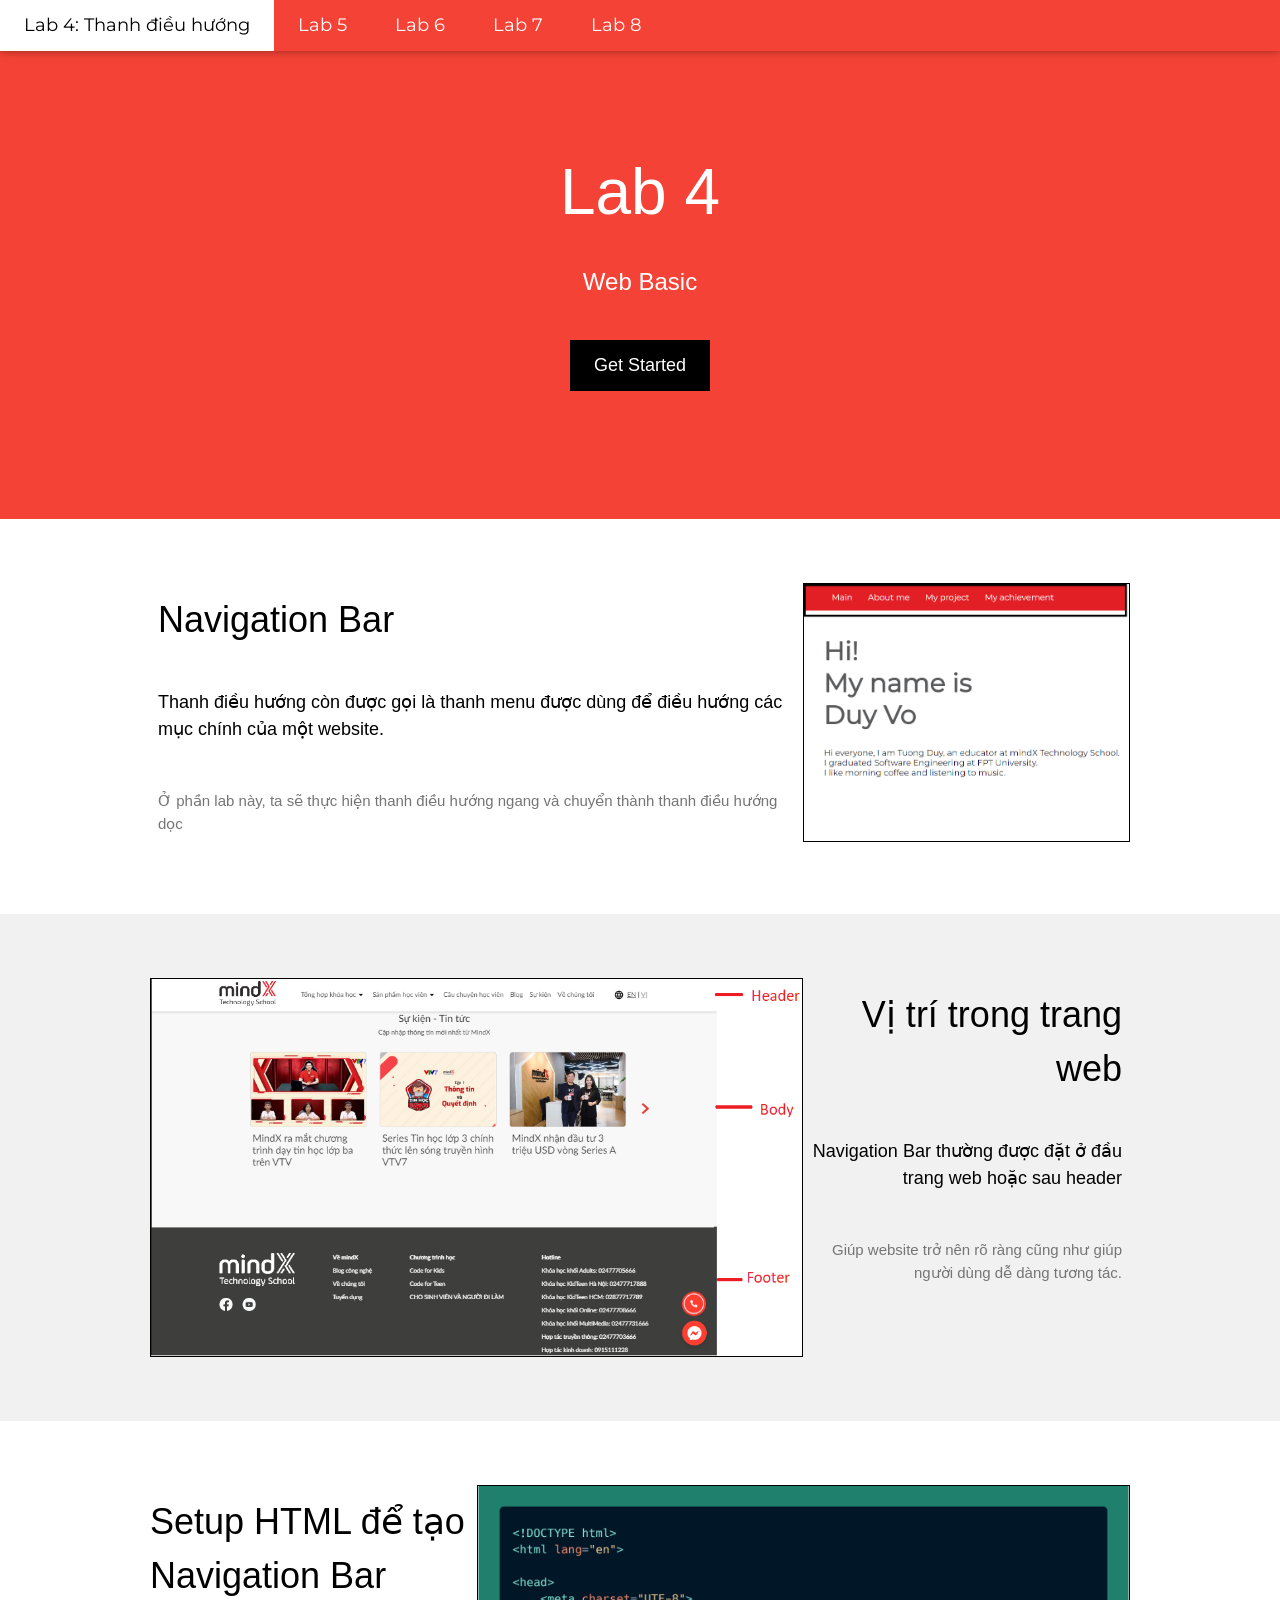
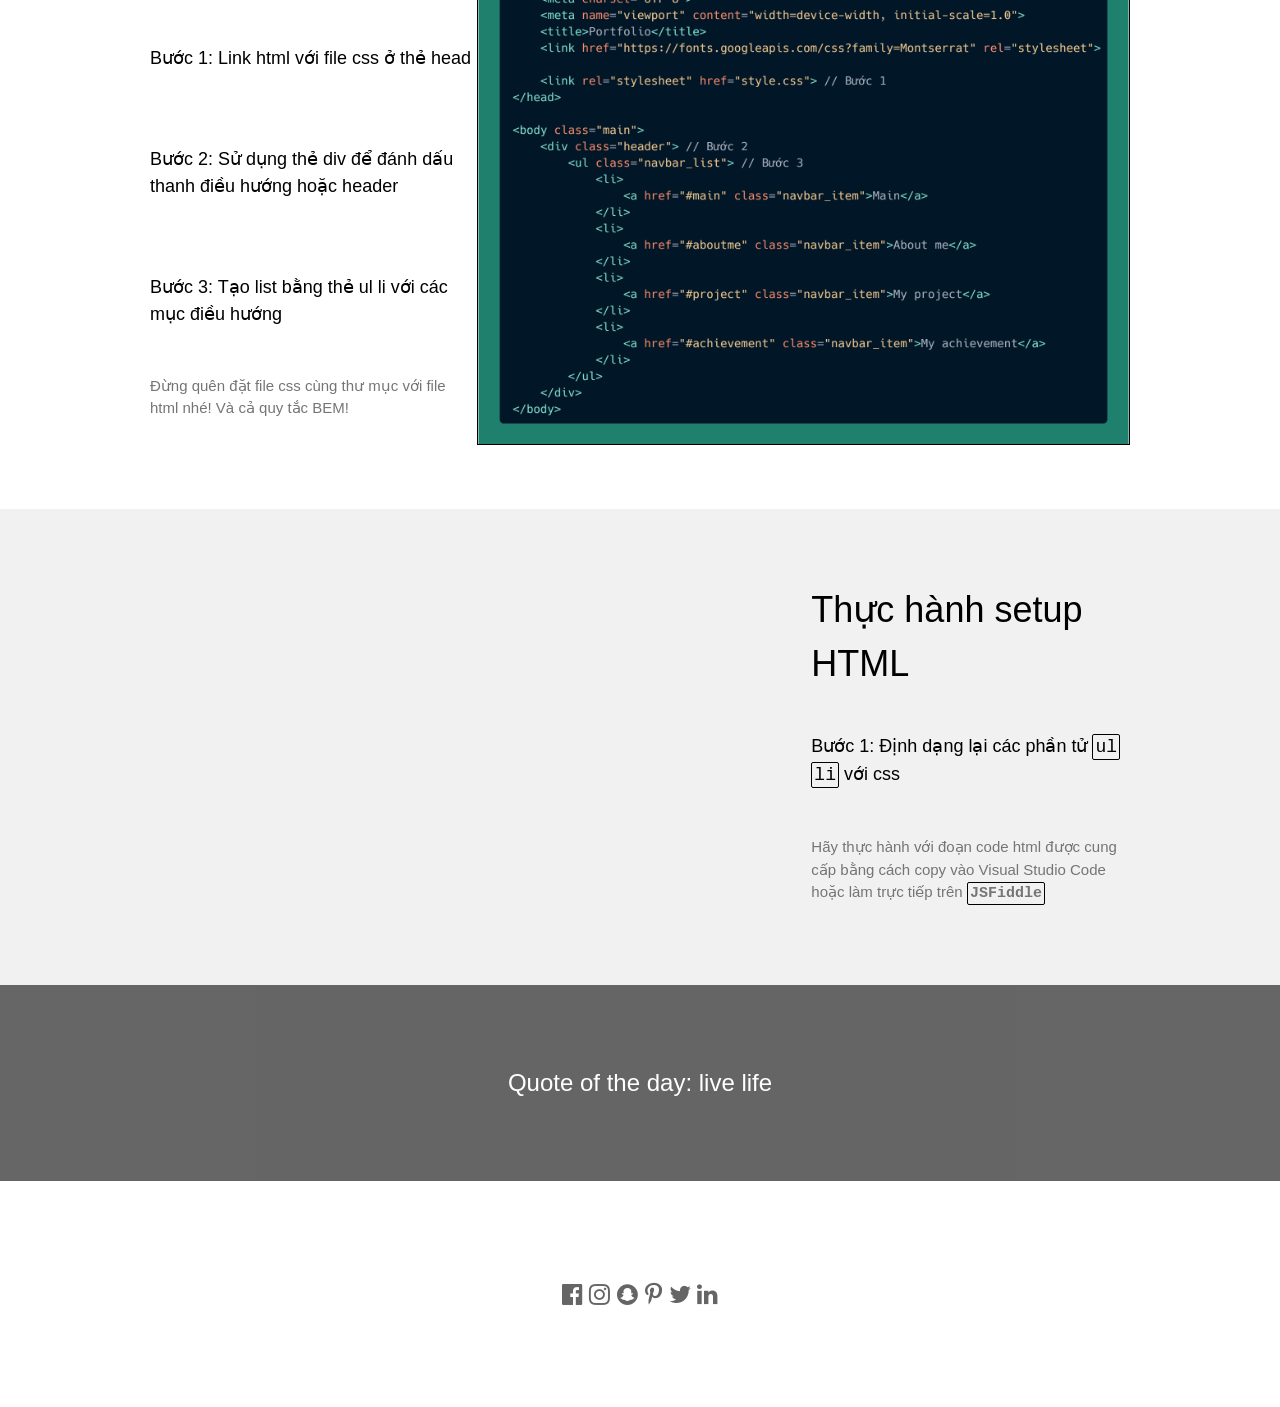
<file: index.html>
<!DOCTYPE html>
<html lang="en">

<head>
  <title>Lab JSB</title>
  <meta charset="UTF-8">
  <meta name="viewport" content="width=device-width, initial-scale=1">
  <link rel="stylesheet" href="style.css">
  <link rel="stylesheet" href="https://fonts.googleapis.com/css?family=Lato">
  <link rel="stylesheet" href="https://fonts.googleapis.com/css?family=Montserrat">
  <link rel="stylesheet" href="https://cdnjs.cloudflare.com/ajax/libs/font-awesome/4.7.0/css/font-awesome.min.css">
</head>

<body>

  <!-- Navbar -->
  <div class="w3-top">
    <div class="w3-bar w3-red w3-card w3-left-align w3-large">
      <a class="w3-bar-item w3-button w3-hide-medium w3-hide-large w3-right w3-padding-large w3-hover-white w3-large w3-red"
        href="javascript:void(0);" onclick="myFunction()" title="Toggle Navigation Menu"><i class="fa fa-bars"></i> </a>
      <a href="#" class="w3-bar-item w3-button w3-padding-large w3-white">Lab 4: Thanh điều hướng</a>
      <a href="#" class="w3-bar-item w3-button w3-hide-small w3-padding-large w3-hover-white">Lab 5</a>
      <a href="#" class="w3-bar-item w3-button w3-hide-small w3-padding-large w3-hover-white">Lab 6</a>
      <a href="#" class="w3-bar-item w3-button w3-hide-small w3-padding-large w3-hover-white">Lab 7</a>
      <a href="#" class="w3-bar-item w3-button w3-hide-small w3-padding-large w3-hover-white">Lab 8</a>
    </div>

    <!-- Navbar on small screens -->
    <div id="navDemo" class="w3-bar-block w3-white w3-hide w3-hide-large w3-hide-medium w3-large">
      <a href="#" class="w3-bar-item w3-button w3-padding-large">Lab 5</a>
      <a href="#" class="w3-bar-item w3-button w3-padding-large">Lab 6</a>
      <a href="#" class="w3-bar-item w3-button w3-padding-large">Lab 7</a>
      <a href="#" class="w3-bar-item w3-button w3-padding-large">Lab 8</a>
    </div>
  </div>

  <!-- Header -->
  <header class="w3-container w3-red w3-center" style="padding:128px 16px">
    <h1 class="w3-margin w3-jumbo">Lab 4</h1>
    <p class="w3-xlarge">Web Basic</p>
    <button class="w3-button w3-black w3-padding-large w3-large w3-margin-top">Get Started</button>
  </header>

  <!-- First Grid -->
  <div class="w3-row-padding w3-padding-64 w3-container">
    <div class="w3-content first">
      <div class="content">
        <h1>Navigation Bar</h1>
        <h5 class="w3-padding-32">Thanh điều hướng còn được gọi là thanh menu được dùng để điều hướng các mục chính của
          một website.</h5>

        <p class="w3-text-grey">Ở phần lab này, ta sẽ thực hiện thanh điều hướng ngang và chuyển thành thanh điều hướng
          dọc</p>
      </div>

      <div class="w3-third w3-center">
        <img class="picture" src="img/nav.png">
      </div>
    </div>
  </div>

  <!-- Second Grid -->
  <div class="w3-row-padding w3-light-grey w3-padding-64 w3-container">
    <div class="w3-content">
      <div class="w3-twothird w3-center">
        <img class="picture" src="img/header footer.png">
      </div>

      <div class="content13 w3-right-align">
        <h1>Vị trí trong trang web</h1>
        <h5 class="w3-padding-32">Navigation Bar thường được đặt ở đầu trang web hoặc sau header
        </h5>
        <p class="w3-text-grey">Giúp website trở nên
          rõ ràng cũng như giúp người dùng dễ dàng tương tác.</p>

      </div>
    </div>
  </div>

  <div class="w3-row-padding w3-padding-64 w3-container">
    <div class="w3-content">
      <div class="w3-third">
        <h1>Setup HTML để tạo Navigation Bar</h1>
        <h5 class="w3-padding-32">Bước 1: Link html với file css ở thẻ head</h5>
        <h5 class="w3-padding-32">Bước 2: Sử dụng thẻ div để đánh dấu thanh điều hướng hoặc header</h5>
        <h5 class="w3-padding-32">Bước 3: Tạo list bằng thẻ ul li với các mục điều hướng</h5>
        <p class="w3-text-grey">Đừng quên đặt file css cùng thư mục với file html nhé! Và cả quy tắc BEM!</p>
      </div>

      <div class="w3-twothird w3-center">
        <img class="picture" src="img/setup3.png">
      </div>
    </div>
  </div>
  <div class="w3-row-padding w3-light-grey w3-padding-64 w3-container">
    <div class="w3-content">
      <div class="w3-twothird w3-center w3-padding-32">
        <script async src="//jsfiddle.net/bo8822/3hqrayvk/28/embed/html,css,result/dark/"></script>
      </div>

      <div class="content13">
        <h1>Thực hành setup HTML</h1>
        <h5 class="w3-padding-32">Bước 1: Định dạng lại các phần tử <a
            href="https://developer.mozilla.org/en-US/docs/Web/HTML/Element/ul"><kbd>ul</kbd></a> <a href ="https://developer.mozilla.org/en-US/docs/Web/HTML/Element/li"><kbd>li</kbd></a> với css</h5>

        <p class="w3-text-grey">Hãy thực hành với đoạn code html được cung cấp bằng cách copy vào Visual Studio Code hoặc làm trực tiếp trên <kbd class ="linkjs"><a href ="http://jsfiddle.net/bo8822/3hqrayvk/28/">JSFiddle</a></kbd></p>
      </div>
    </div>
  </div>

  <div class="w3-container w3-black w3-center w3-opacity w3-padding-64">
    <h1 class="w3-margin w3-xlarge">Quote of the day: live life</h1>
  </div>

  <!-- Footer -->
  <footer class="w3-container w3-padding-64 w3-center w3-opacity">
    <div class="w3-xlarge w3-padding-32">
      <i class="fa fa-facebook-official w3-hover-opacity"></i>
      <i class="fa fa-instagram w3-hover-opacity"></i>
      <i class="fa fa-snapchat w3-hover-opacity"></i>
      <i class="fa fa-pinterest-p w3-hover-opacity"></i>
      <i class="fa fa-twitter w3-hover-opacity"></i>
      <i class="fa fa-linkedin w3-hover-opacity"></i>
    </div>
  </footer>

  <script>
    // Used to toggle the menu on small screens when clicking on the menu button
    function myFunction() {
      var x = document.getElementById("navDemo");
      if (x.className.indexOf("w3-show") == -1) {
        x.className += " w3-show";
      } else {
        x.className = x.className.replace(" w3-show", "");
      }
    }
  </script>

</body>

</html>
</file>
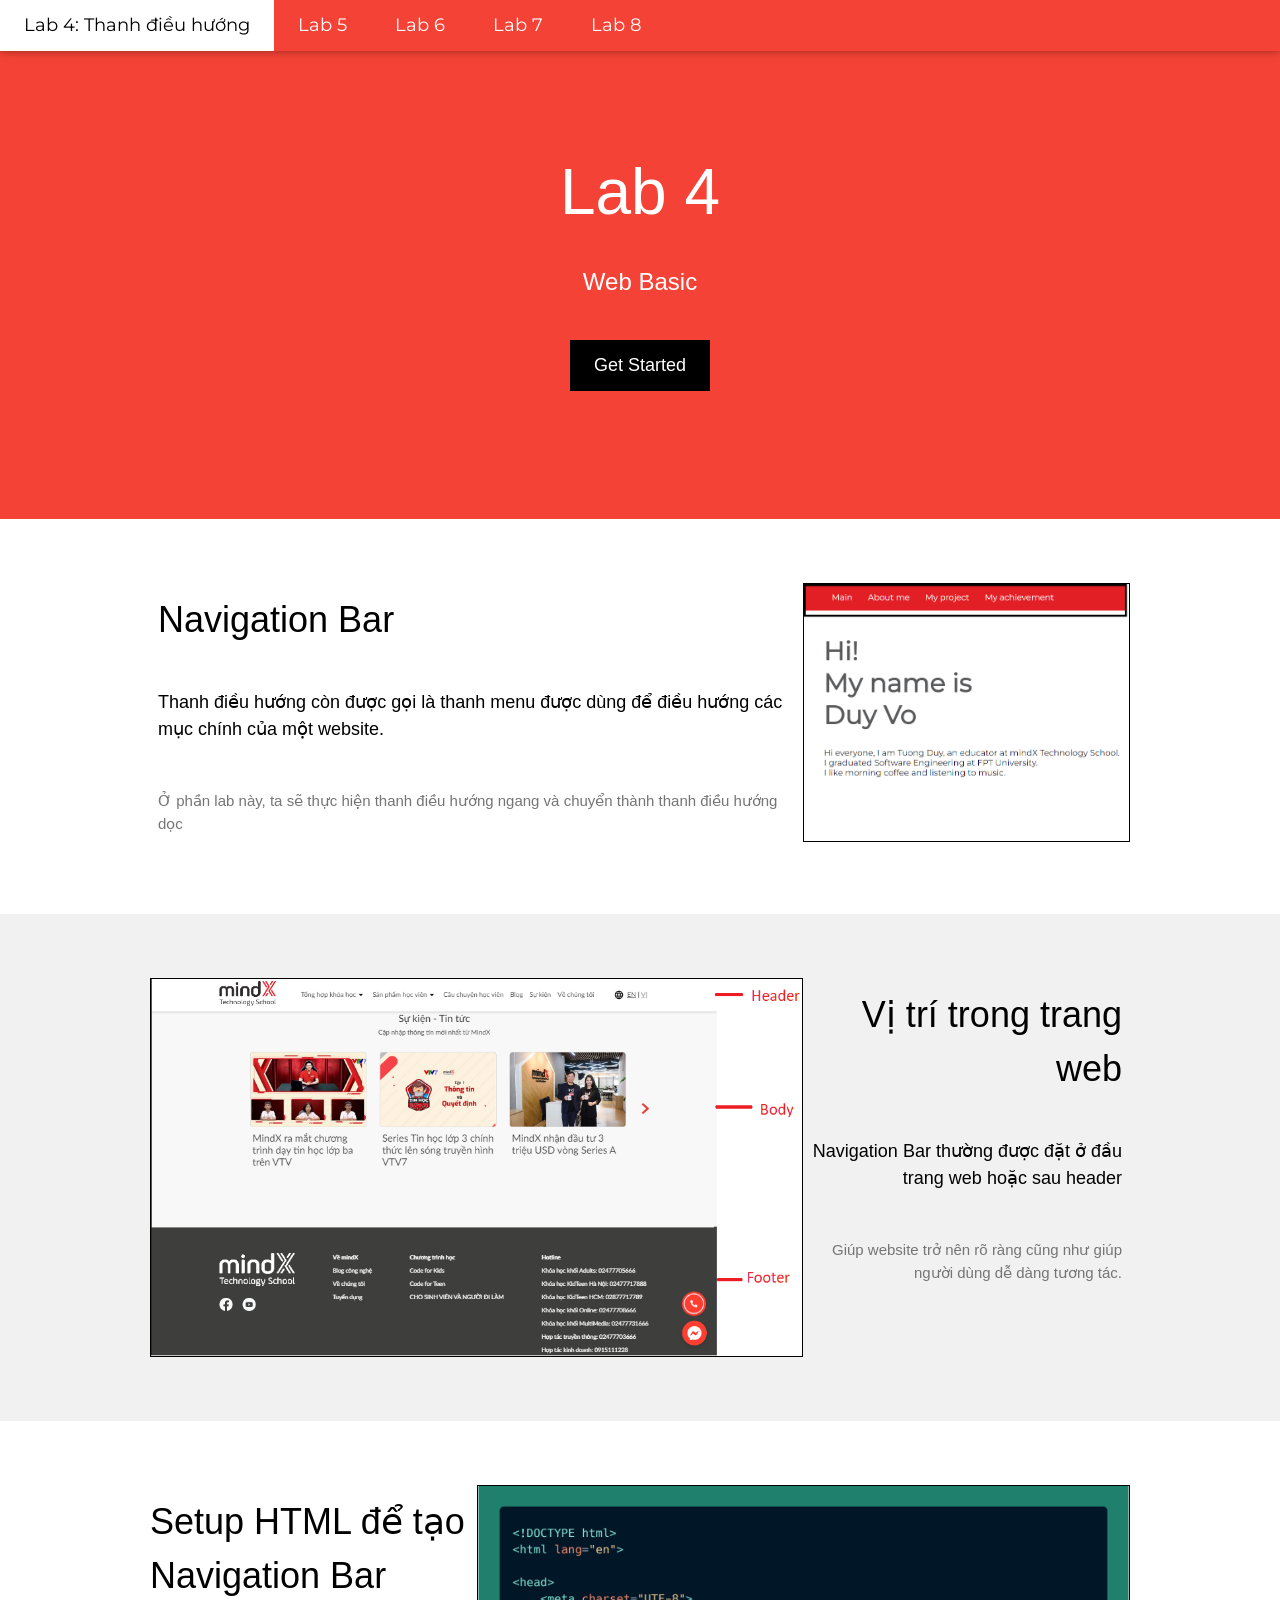
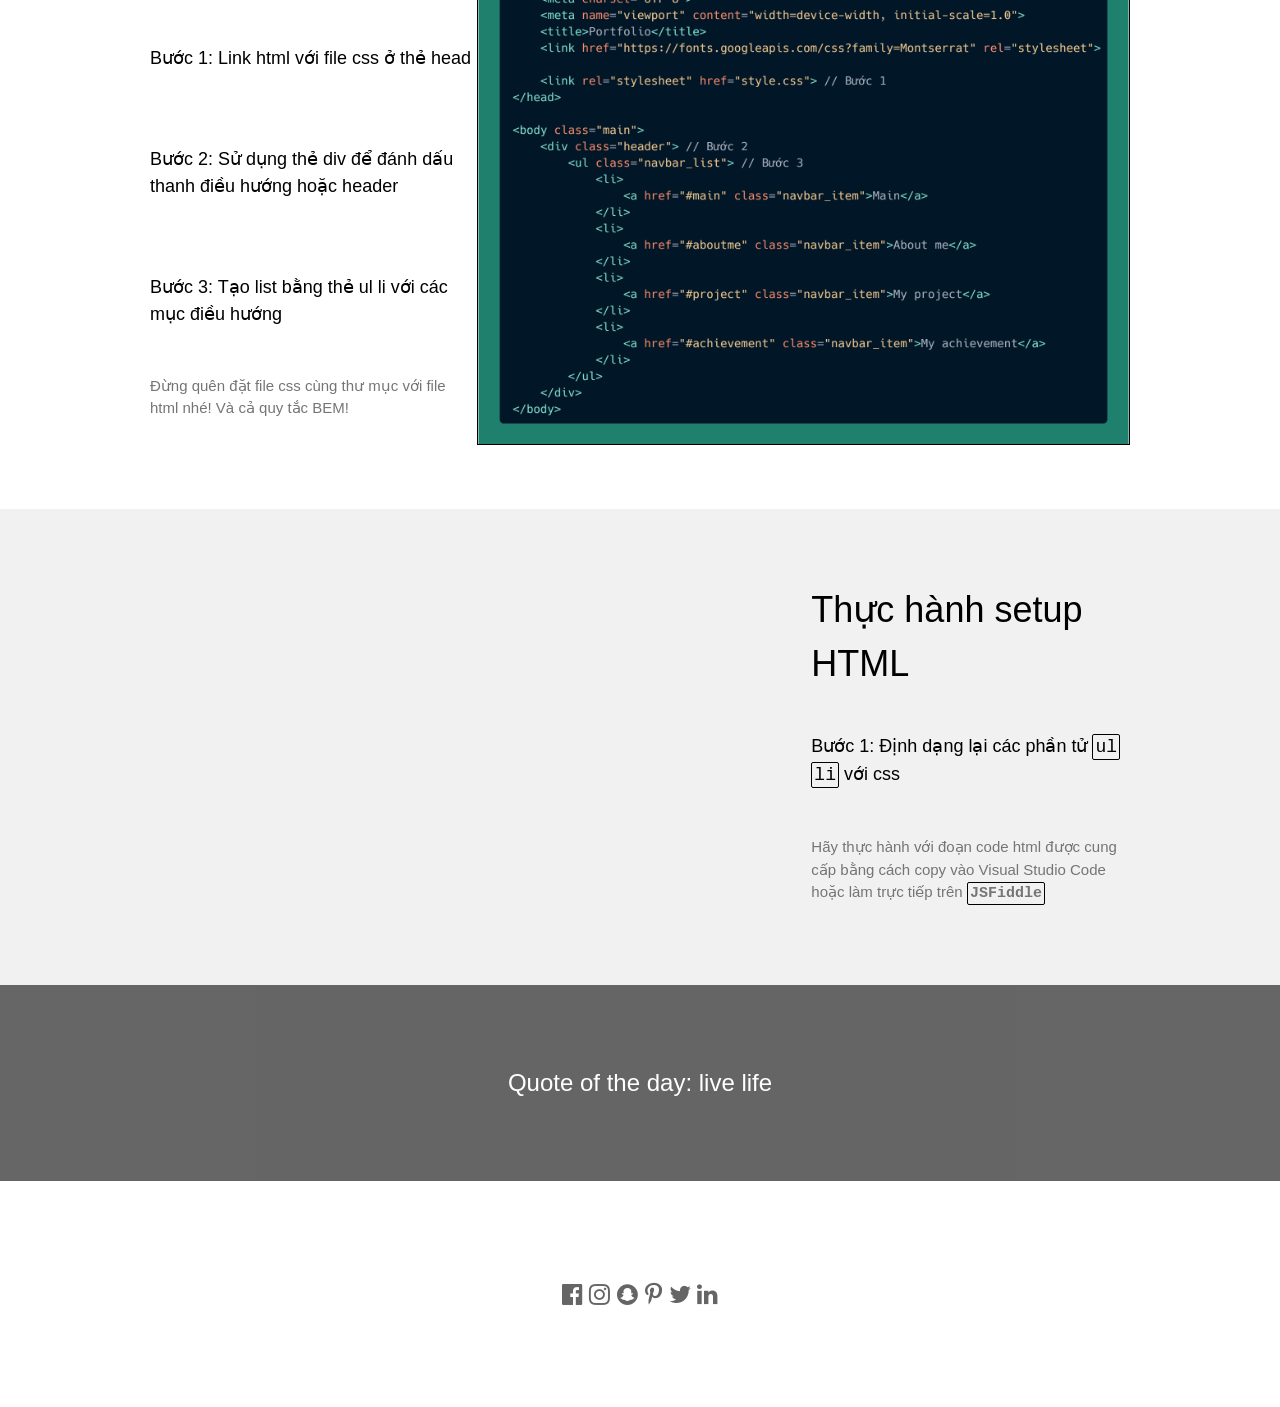
<file: demo.html>
<!DOCTYPE html>
<html lang="en">

<head>
  <title>Lab JSB</title>
  <meta charset="UTF-8">
  <meta name="viewport" content="width=device-width, initial-scale=1">
  <link rel="stylesheet" href="/style.css">
  <link rel="stylesheet" href="https://fonts.googleapis.com/css?family=Lato">
  <link rel="stylesheet" href="https://fonts.googleapis.com/css?family=Montserrat">
  <link rel="stylesheet" href="https://cdnjs.cloudflare.com/ajax/libs/font-awesome/4.7.0/css/font-awesome.min.css">
</head>

<body>

  <!-- Navbar -->
  <div class="w3-top">
    <div class="w3-bar w3-red w3-card w3-left-align w3-large">
      <a class="w3-bar-item w3-button w3-hide-medium w3-hide-large w3-right w3-padding-large w3-hover-white w3-large w3-red"
        href="javascript:void(0);" onclick="myFunction()" title="Toggle Navigation Menu"><i class="fa fa-bars"></i></a>
      <a href="#" class="w3-bar-item w3-button w3-padding-large w3-white">Lab 4: Thanh điều hướng</a>
      <a href="#" class="w3-bar-item w3-button w3-hide-small w3-padding-large w3-hover-white">Lab 5</a>
      <a href="#" class="w3-bar-item w3-button w3-hide-small w3-padding-large w3-hover-white">Lab 6</a>
      <a href="#" class="w3-bar-item w3-button w3-hide-small w3-padding-large w3-hover-white">Lab 7</a>
      <a href="#" class="w3-bar-item w3-button w3-hide-small w3-padding-large w3-hover-white">Lab 8</a>
    </div>

    <!-- Navbar on small screens -->
    <div id="navDemo" class="w3-bar-block w3-white w3-hide w3-hide-large w3-hide-medium w3-large">
      <a href="#" class="w3-bar-item w3-button w3-padding-large">Lab 5</a>
      <a href="#" class="w3-bar-item w3-button w3-padding-large">Lab 6</a>
      <a href="#" class="w3-bar-item w3-button w3-padding-large">Lab 7</a>
      <a href="#" class="w3-bar-item w3-button w3-padding-large">Lab 8</a>
    </div>
  </div>

  <!-- Header -->
  <header class="w3-container w3-red w3-center" style="padding:128px 16px">
    <h1 class="w3-margin w3-jumbo">Lab 4</h1>
    <p class="w3-xlarge">Web Basic</p>
    <button class="w3-button w3-black w3-padding-large w3-large w3-margin-top">Get Started</button>
  </header>

  <!-- First Grid -->
  <div class="w3-row-padding w3-padding-64 w3-container">
    <div class="w3-content first">
      <div class="content">
        <h1>Navigation Bar</h1>
        <h5 class="w3-padding-32">Thanh điều hướng còn được gọi là thanh menu được dùng để điều hướng các mục chính của
          một website.</h5>

        <p class="w3-text-grey">Ở phần lab này, ta sẽ thực hiện thanh điều hướng ngang và chuyển thành thanh điều hướng
          dọc</p>
      </div>

      <div class="w3-third w3-center">
        <img class="picture" src="/img/nav.png">
      </div>
    </div>
  </div>

  <!-- Second Grid -->
  <div class="w3-row-padding w3-light-grey w3-padding-64 w3-container">
    <div class="w3-content">
      <div class="w3-twothird w3-center">
        <img class="picture" src="/img/header footer.png">
      </div>

      <div class="content13 w3-right-align">
        <h1>Vị trí trong trang web</h1>
        <h5 class="w3-padding-32">Navigation Bar thường được đặt ở đầu trang web hoặc sau header
        </h5>
        <p class="w3-text-grey">Giúp website trở nên
          rõ ràng cũng như giúp người dùng dễ dàng tương tác.</p>

      </div>
    </div>
  </div>

  <div class="w3-row-padding w3-padding-64 w3-container">
    <div class="w3-content">
      <div class="w3-third">
        <h1>Setup HTML để tạo Navigation Bar</h1>
        <h5 class="w3-padding-32">Bước 1: Link html với file css ở thẻ head</h5>
        <h5 class="w3-padding-32">Bước 2: Sử dụng thẻ div để đánh dấu thanh điều hướng hoặc header</h5>
        <h5 class="w3-padding-32">Bước 3: Tạo list bằng thẻ ul li với các mục điều hướng</h5>
        <p class="w3-text-grey">Đừng quên đặt file css cùng thư mục với file html nhé! Và cả quy tắc BEM!</p>
      </div>

      <div class="w3-twothird w3-center">
        <img class="picture" src="/img/setup3.png">
      </div>
    </div>
  </div>
  <div class="w3-row-padding w3-light-grey w3-padding-64 w3-container">
    <div class="w3-content">
      <div class="w3-twothird w3-center w3-padding-32">
        <script async src="//jsfiddle.net/bo8822/3hqrayvk/28/embed/html,css,result/dark/"></script>
      </div>

      <div class="content13">
        <h1>Thực hành setup HTML</h1>
        <h5 class="w3-padding-32">Bước 1: Định dạng lại các phần tử <a
            href="https://developer.mozilla.org/en-US/docs/Web/HTML/Element/ul"><kbd>ul</kbd></a> <a href ="https://developer.mozilla.org/en-US/docs/Web/HTML/Element/li"><kbd>li</kbd></a> với css</h5>

        <p class="w3-text-grey">Hãy thực hành với đoạn code html được cung cấp bằng cách copy vào Visual Studio Code hoặc làm trực tiếp trên <kbd class ="linkjs"><a href ="http://jsfiddle.net/bo8822/3hqrayvk/28/">JSFiddle</a></kbd></p>
      </div>
    </div>
  </div>

  <div class="w3-container w3-black w3-center w3-opacity w3-padding-64">
    <h1 class="w3-margin w3-xlarge">Quote of the day: live life</h1>
  </div>

  <!-- Footer -->
  <footer class="w3-container w3-padding-64 w3-center w3-opacity">
    <div class="w3-xlarge w3-padding-32">
      <i class="fa fa-facebook-official w3-hover-opacity"></i>
      <i class="fa fa-instagram w3-hover-opacity"></i>
      <i class="fa fa-snapchat w3-hover-opacity"></i>
      <i class="fa fa-pinterest-p w3-hover-opacity"></i>
      <i class="fa fa-twitter w3-hover-opacity"></i>
      <i class="fa fa-linkedin w3-hover-opacity"></i>
    </div>
  </footer>

  <script>
    // Used to toggle the menu on small screens when clicking on the menu button
    function myFunction() {
      var x = document.getElementById("navDemo");
      if (x.className.indexOf("w3-show") == -1) {
        x.className += " w3-show";
      } else {
        x.className = x.className.replace(" w3-show", "");
      }
    }
  </script>

</body>

</html>
</file>
<file: style.css>
/* W3.CSS 4.15 December 2020 by Jan Egil and Borge Refsnes */
html {
    box-sizing: border-box
}

*,
*:before,
*:after {
    box-sizing: inherit
}

body,
h1,
h2,
h3,
h4,
h5,
h6 {
    font-family: "Lato", sans-serif;
    padding: 0;
    margin: 0;
}

a {
    text-decoration: none;
}

.linkjs {
    font-weight: bold;
}

kbd {
    border-radius: 2px;
    padding: 2px;
    border: 1px solid black;
}

.w3-bar,
h1,
button {
    font-family: "Montserrat", sans-serif
}

.fa-anchor,
.fa-coffee {
    font-size: 200px
}

/* Extract from normalize.css by Nicolas Gallagher and Jonathan Neal git.io/normalize */
html {
    -ms-text-size-adjust: 100%;
    -webkit-text-size-adjust: 100%
}

body {
    margin: 0
}

article,
aside,
details,
figcaption,
figure,
footer,
header,
main,
menu,
nav,
section {
    display: block
}

summary {
    display: list-item
}

audio,
canvas,
progress,
video {
    display: inline-block
}

progress {
    vertical-align: baseline
}

audio:not([controls]) {
    display: none;
    height: 0
}

[hidden],
template {
    display: none
}

a {
    background-color: transparent
}

a:active,
a:hover {
    outline-width: 0
}

abbr[title] {
    border-bottom: none;
    text-decoration: underline;
    text-decoration: underline dotted
}

b,
strong {
    font-weight: bolder
}

dfn {
    font-style: italic
}

mark {
    background: #ff0;
    color: #000
}

small {
    font-size: 80%
}

sub,
sup {
    font-size: 75%;
    line-height: 0;
    position: relative;
    vertical-align: baseline
}

sub {
    bottom: -0.25em
}

sup {
    top: -0.5em
}

figure {
    margin: 1em 40px
}

img {
    border-style: none
}

code,
kbd,
pre,
samp {
    font-family: monospace, monospace;
    font-size: 1em
}

hr {
    box-sizing: content-box;
    height: 0;
    overflow: visible
}

button,
input,
select,
textarea,
optgroup {
    font: inherit;
    margin: 0
}

optgroup {
    font-weight: bold
}

button,
input {
    overflow: visible
}

button,
select {
    text-transform: none
}

button,
[type=button],
[type=reset],
[type=submit] {
    -webkit-appearance: button
}

button::-moz-focus-inner,
[type=button]::-moz-focus-inner,
[type=reset]::-moz-focus-inner,
[type=submit]::-moz-focus-inner {
    border-style: none;
    padding: 0
}

button:-moz-focusring,
[type=button]:-moz-focusring,
[type=reset]:-moz-focusring,
[type=submit]:-moz-focusring {
    outline: 1px dotted ButtonText
}

fieldset {
    border: 1px solid #c0c0c0;
    margin: 0 2px;
    padding: .35em .625em .75em
}

legend {
    color: inherit;
    display: table;
    max-width: 100%;
    padding: 0;
    white-space: normal
}

textarea {
    overflow: auto
}

[type=checkbox],
[type=radio] {
    padding: 0
}

[type=number]::-webkit-inner-spin-button,
[type=number]::-webkit-outer-spin-button {
    height: auto
}

[type=search] {
    -webkit-appearance: textfield;
    outline-offset: -2px
}

[type=search]::-webkit-search-decoration {
    -webkit-appearance: none
}

::-webkit-file-upload-button {
    -webkit-appearance: button;
    font: inherit
}

/* End extract */
html,
body {
    font-family: Verdana, sans-serif;
    font-size: 15px;
    line-height: 1.5
}

html {
    overflow-x: hidden
}

h1 {
    font-size: 36px
}

h2 {
    font-size: 30px
}

h3 {
    font-size: 24px
}

h4 {
    font-size: 20px
}

h5 {
    font-size: 18px
}

h6 {
    font-size: 16px
}

.w3-serif {
    font-family: serif
}

.w3-sans-serif {
    font-family: sans-serif
}

.w3-cursive {
    font-family: cursive
}

.w3-monospace {
    font-family: monospace
}

h1,
h2,
h3,
h4,
h5,
h6 {
    font-family: "Segoe UI", Arial, sans-serif;
    font-weight: 400;
    margin: 10px 0
}

.w3-wide {
    letter-spacing: 4px
}

hr {
    border: 0;
    border-top: 1px solid #eee;
    margin: 20px 0
}

.w3-image {
    max-width: 100%;
    height: auto
}

img {
    vertical-align: middle
}

a {
    color: inherit
}

.w3-table,
.w3-table-all {
    border-collapse: collapse;
    border-spacing: 0;
    width: 100%;
    display: table
}

.w3-table-all {
    border: 1px solid #ccc
}

.w3-bordered tr,
.w3-table-all tr {
    border-bottom: 1px solid #ddd
}

.w3-striped tbody tr:nth-child(even) {
    background-color: #f1f1f1
}

.w3-table-all tr:nth-child(odd) {
    background-color: #fff
}

.w3-table-all tr:nth-child(even) {
    background-color: #f1f1f1
}

.w3-hoverable tbody tr:hover,
.w3-ul.w3-hoverable li:hover {
    background-color: #ccc
}

.w3-centered tr th,
.w3-centered tr td {
    text-align: center
}

.w3-table td,
.w3-table th,
.w3-table-all td,
.w3-table-all th {
    padding: 8px 8px;
    display: table-cell;
    text-align: left;
    vertical-align: top
}

.w3-table th:first-child,
.w3-table td:first-child,
.w3-table-all th:first-child,
.w3-table-all td:first-child {
    padding-left: 16px
}

.w3-btn,
.w3-button {
    border: none;
    display: inline-block;
    padding: 8px 16px;
    vertical-align: middle;
    overflow: hidden;
    text-decoration: none;
    color: inherit;
    background-color: inherit;
    text-align: center;
    cursor: pointer;
    white-space: nowrap
}

.w3-btn:hover {
    box-shadow: 0 8px 16px 0 rgba(0, 0, 0, 0.2), 0 6px 20px 0 rgba(0, 0, 0, 0.19)
}

.w3-btn,
.w3-button {
    -webkit-touch-callout: none;
    -webkit-user-select: none;
    -khtml-user-select: none;
    -moz-user-select: none;
    -ms-user-select: none;
    user-select: none
}

.w3-disabled,
.w3-btn:disabled,
.w3-button:disabled {
    cursor: not-allowed;
    opacity: 0.3
}

.w3-disabled *,
:disabled * {
    pointer-events: none
}

.w3-btn.w3-disabled:hover,
.w3-btn:disabled:hover {
    box-shadow: none
}

.w3-badge,
.w3-tag {
    background-color: #000;
    color: #fff;
    display: inline-block;
    padding-left: 8px;
    padding-right: 8px;
    text-align: center
}

.w3-badge {
    border-radius: 50%
}

.w3-ul {
    list-style-type: none;
    padding: 0;
    margin: 0
}

.w3-ul li {
    padding: 8px 16px;
    border-bottom: 1px solid #ddd
}

.w3-ul li:last-child {
    border-bottom: none
}

.w3-tooltip,
.w3-display-container {
    position: relative
}

.w3-tooltip .w3-text {
    display: none
}

.w3-tooltip:hover .w3-text {
    display: inline-block
}

.w3-ripple:active {
    opacity: 0.5
}

.w3-ripple {
    transition: opacity 0s
}

.w3-input {
    padding: 8px;
    display: block;
    border: none;
    border-bottom: 1px solid #ccc;
    width: 100%
}

.w3-select {
    padding: 9px 0;
    width: 100%;
    border: none;
    border-bottom: 1px solid #ccc
}

.w3-dropdown-click,
.w3-dropdown-hover {
    position: relative;
    display: inline-block;
    cursor: pointer
}

.w3-dropdown-hover:hover .w3-dropdown-content {
    display: block
}

.w3-dropdown-hover:first-child,
.w3-dropdown-click:hover {
    background-color: #ccc;
    color: #000
}

.w3-dropdown-hover:hover>.w3-button:first-child,
.w3-dropdown-click:hover>.w3-button:first-child {
    background-color: #ccc;
    color: #000
}

.w3-dropdown-content {
    cursor: auto;
    color: #000;
    background-color: #fff;
    display: none;
    position: absolute;
    min-width: 160px;
    margin: 0;
    padding: 0;
    z-index: 1
}

.w3-check,
.w3-radio {
    width: 24px;
    height: 24px;
    position: relative;
    top: 6px
}

.w3-sidebar {
    height: 100%;
    width: 200px;
    background-color: #fff;
    position: fixed !important;
    z-index: 1;
    overflow: auto
}

.w3-bar-block .w3-dropdown-hover,
.w3-bar-block .w3-dropdown-click {
    width: 100%
}

.w3-bar-block .w3-dropdown-hover .w3-dropdown-content,
.w3-bar-block .w3-dropdown-click .w3-dropdown-content {
    min-width: 100%
}

.w3-bar-block .w3-dropdown-hover .w3-button,
.w3-bar-block .w3-dropdown-click .w3-button {
    width: 100%;
    text-align: left;
    padding: 8px 16px
}

.w3-main,
#main {
    transition: margin-left .4s
}

.w3-modal {
    z-index: 3;
    display: none;
    padding-top: 100px;
    position: fixed;
    left: 0;
    top: 0;
    width: 100%;
    height: 100%;
    overflow: auto;
    background-color: rgb(0, 0, 0);
    background-color: rgba(0, 0, 0, 0.4)
}

.w3-modal-content {
    margin: auto;
    background-color: #fff;
    position: relative;
    padding: 0;
    outline: 0;
    width: 600px
}

.w3-bar {
    width: 100%;
    overflow: hidden
}

.w3-center .w3-bar {
    display: inline-block;
    width: auto
}

.w3-bar .w3-bar-item {
    padding: 8px 16px;
    float: left;
    width: auto;
    border: none;
    display: block;
    outline: 0
}

.w3-bar .w3-dropdown-hover,
.w3-bar .w3-dropdown-click {
    position: static;
    float: left
}

.w3-bar .w3-button {
    white-space: normal
}

.w3-bar-block .w3-bar-item {
    width: 100%;
    display: block;
    padding: 8px 16px;
    text-align: left;
    border: none;
    white-space: normal;
    float: none;
    outline: 0
}

.w3-bar-block.w3-center .w3-bar-item {
    text-align: center
}

.w3-block {
    display: block;
    width: 100%
}

.w3-responsive {
    display: block;
    overflow-x: auto
}

.w3-container:after,
.w3-container:before,
.w3-panel:after,
.w3-panel:before,
.w3-row:after,
.w3-row:before,
.w3-row-padding:after,
.w3-row-padding:before,
.w3-cell-row:before,
.w3-cell-row:after,
.w3-clear:after,
.w3-clear:before,
.w3-bar:before,
.w3-bar:after {
    content: "";
    display: table;
    clear: both
}

.w3-col,
.w3-half,
.w3-third,
.w3-twothird,
.w3-threequarter,
.w3-quarter {
    float: left;
    width: 100%
}

.w3-col.s1 {
    width: 8.33333%
}

.w3-col.s2 {
    width: 16.66666%
}

.w3-col.s3 {
    width: 24.99999%
}

.w3-col.s4 {
    width: 33.33333%
}

.w3-col.s5 {
    width: 41.66666%
}

.w3-col.s6 {
    width: 49.99999%
}

.w3-col.s7 {
    width: 58.33333%
}

.w3-col.s8 {
    width: 66.66666%
}

.w3-col.s9 {
    width: 74.99999%
}

.w3-col.s10 {
    width: 83.33333%
}

.w3-col.s11 {
    width: 91.66666%
}

.w3-col.s12 {
    width: 99.99999%
}

@media (min-width:601px) {
    .w3-col.m1 {
        width: 8.33333%
    }

    .w3-col.m2 {
        width: 16.66666%
    }

    .w3-col.m3,
    .w3-quarter {
        width: 24.99999%
    }

    .w3-col.m4,
    .w3-third {
        width: 33.33333%
    }

    .w3-col.m5 {
        width: 41.66666%
    }

    .w3-col.m6,
    .w3-half {
        width: 49.99999%
    }

    .w3-col.m7 {
        width: 58.33333%
    }

    .w3-col.m8,
    .w3-twothird {
        width: 66.66666%
    }

    .w3-col.m9,
    .w3-threequarter {
        width: 74.99999%
    }

    .w3-col.m10 {
        width: 83.33333%
    }

    .w3-col.m11 {
        width: 91.66666%
    }

    .w3-col.m12 {
        width: 99.99999%
    }
}

@media (min-width:993px) {
    .w3-col.l1 {
        width: 8.33333%
    }

    .w3-col.l2 {
        width: 16.66666%
    }

    .w3-col.l3 {
        width: 24.99999%
    }

    .w3-col.l4 {
        width: 33.33333%
    }

    .w3-col.l5 {
        width: 41.66666%
    }

    .w3-col.l6 {
        width: 49.99999%
    }

    .w3-col.l7 {
        width: 58.33333%
    }

    .w3-col.l8 {
        width: 66.66666%
    }

    .w3-col.l9 {
        width: 74.99999%
    }

    .w3-col.l10 {
        width: 83.33333%
    }

    .w3-col.l11 {
        width: 91.66666%
    }

    .w3-col.l12 {
        width: 99.99999%
    }
}

.w3-rest {
    overflow: hidden
}

.w3-stretch {
    margin-left: -16px;
    margin-right: -16px
}

.w3-content,
.w3-auto {
    margin-left: auto;
    margin-right: auto
}

.w3-content {
    max-width: 980px
}

.w3-auto {
    max-width: 1140px
}

.w3-cell-row {
    display: table;
    width: 100%
}

.w3-cell {
    display: table-cell
}

.w3-cell-top {
    vertical-align: top
}

.w3-cell-middle {
    vertical-align: middle
}

.w3-cell-bottom {
    vertical-align: bottom
}

.w3-hide {
    display: none !important
}

.w3-show-block,
.w3-show {
    display: block !important
}

.w3-show-inline-block {
    display: inline-block !important
}

@media (max-width:1205px) {
    .w3-auto {
        max-width: 95%
    }
}

@media (max-width:600px) {
    .w3-modal-content {
        margin: 0 10px;
        width: auto !important
    }

    .w3-modal {
        padding-top: 30px
    }

    .w3-dropdown-hover.w3-mobile .w3-dropdown-content,
    .w3-dropdown-click.w3-mobile .w3-dropdown-content {
        position: relative
    }

    .w3-hide-small {
        display: none !important
    }

    .w3-mobile {
        display: block;
        width: 100% !important
    }

    .w3-bar-item.w3-mobile,
    .w3-dropdown-hover.w3-mobile,
    .w3-dropdown-click.w3-mobile {
        text-align: center
    }

    .w3-dropdown-hover.w3-mobile,
    .w3-dropdown-hover.w3-mobile .w3-btn,
    .w3-dropdown-hover.w3-mobile .w3-button,
    .w3-dropdown-click.w3-mobile,
    .w3-dropdown-click.w3-mobile .w3-btn,
    .w3-dropdown-click.w3-mobile .w3-button {
        width: 100%
    }
}

@media (max-width:768px) {
    .w3-modal-content {
        width: 500px
    }

    .w3-modal {
        padding-top: 50px
    }
}

@media (min-width:993px) {
    .w3-modal-content {
        width: 900px
    }

    .w3-hide-large {
        display: none !important
    }

    .w3-sidebar.w3-collapse {
        display: block !important
    }
}

@media (max-width:992px) and (min-width:601px) {
    .w3-hide-medium {
        display: none !important
    }
}

@media (max-width:992px) {
    .w3-sidebar.w3-collapse {
        display: none
    }

    .w3-main {
        margin-left: 0 !important;
        margin-right: 0 !important
    }

    .w3-auto {
        max-width: 100%
    }
}

.w3-top,
.w3-bottom {
    position: fixed;
    width: 100%;
    z-index: 1
}

.w3-top {
    top: 0
}

.w3-bottom {
    bottom: 0
}

.w3-overlay {
    position: fixed;
    display: none;
    width: 100%;
    height: 100%;
    top: 0;
    left: 0;
    right: 0;
    bottom: 0;
    background-color: rgba(0, 0, 0, 0.5);
    z-index: 2
}

.w3-display-topleft {
    position: absolute;
    left: 0;
    top: 0
}

.w3-display-topright {
    position: absolute;
    right: 0;
    top: 0
}

.w3-display-bottomleft {
    position: absolute;
    left: 0;
    bottom: 0
}

.w3-display-bottomright {
    position: absolute;
    right: 0;
    bottom: 0
}

.w3-display-middle {
    position: absolute;
    top: 50%;
    left: 50%;
    transform: translate(-50%, -50%);
    -ms-transform: translate(-50%, -50%)
}

.w3-display-left {
    position: absolute;
    top: 50%;
    left: 0%;
    transform: translate(0%, -50%);
    -ms-transform: translate(-0%, -50%)
}

.w3-display-right {
    position: absolute;
    top: 50%;
    right: 0%;
    transform: translate(0%, -50%);
    -ms-transform: translate(0%, -50%)
}

.w3-display-topmiddle {
    position: absolute;
    left: 50%;
    top: 0;
    transform: translate(-50%, 0%);
    -ms-transform: translate(-50%, 0%)
}

.w3-display-bottommiddle {
    position: absolute;
    left: 50%;
    bottom: 0;
    transform: translate(-50%, 0%);
    -ms-transform: translate(-50%, 0%)
}

.w3-display-container:hover .w3-display-hover {
    display: block
}

.w3-display-container:hover span.w3-display-hover {
    display: inline-block
}

.w3-display-hover {
    display: none
}

.w3-display-position {
    position: absolute
}

.w3-circle {
    border-radius: 50%
}

.w3-round-small {
    border-radius: 2px
}

.w3-round,
.w3-round-medium {
    border-radius: 4px
}

.w3-round-large {
    border-radius: 8px
}

.w3-round-xlarge {
    border-radius: 16px
}

.w3-round-xxlarge {
    border-radius: 32px
}

.w3-row-padding,
.w3-row-padding>.w3-half,
.w3-row-padding>.w3-third,
.w3-row-padding>.w3-twothird,
.w3-row-padding>.w3-threequarter,
.w3-row-padding>.w3-quarter,
.w3-row-padding>.w3-col {
    padding: 0 8px
}

.w3-container,
.w3-panel {
    padding: 0.01em 16px
}

.w3-panel {
    margin-top: 16px;
    margin-bottom: 16px
}

.w3-code,
.w3-codespan {
    font-family: Consolas, "courier new";
    font-size: 16px
}

.w3-code {
    width: auto;
    background-color: #fff;
    padding: 8px 12px;
    border-left: 4px solid #4CAF50;
    word-wrap: break-word
}

.w3-codespan {
    color: crimson;
    background-color: #f1f1f1;
    padding-left: 4px;
    padding-right: 4px;
    font-size: 110%
}

.w3-card,
.w3-card-2 {
    box-shadow: 0 2px 5px 0 rgba(0, 0, 0, 0.16), 0 2px 10px 0 rgba(0, 0, 0, 0.12)
}

.w3-card-4,
.w3-hover-shadow:hover {
    box-shadow: 0 4px 10px 0 rgba(0, 0, 0, 0.2), 0 4px 20px 0 rgba(0, 0, 0, 0.19)
}

.w3-spin {
    animation: w3-spin 2s infinite linear
}

@keyframes w3-spin {
    0% {
        transform: rotate(0deg)
    }

    100% {
        transform: rotate(359deg)
    }
}

.w3-animate-fading {
    animation: fading 10s infinite
}

@keyframes fading {
    0% {
        opacity: 0
    }

    50% {
        opacity: 1
    }

    100% {
        opacity: 0
    }
}

.w3-animate-opacity {
    animation: opac 0.8s
}

@keyframes opac {
    from {
        opacity: 0
    }

    to {
        opacity: 1
    }
}

.w3-animate-top {
    position: relative;
    animation: animatetop 0.4s
}

@keyframes animatetop {
    from {
        top: -300px;
        opacity: 0
    }

    to {
        top: 0;
        opacity: 1
    }
}

.w3-animate-left {
    position: relative;
    animation: animateleft 0.4s
}

@keyframes animateleft {
    from {
        left: -300px;
        opacity: 0
    }

    to {
        left: 0;
        opacity: 1
    }
}

.w3-animate-right {
    position: relative;
    animation: animateright 0.4s
}

@keyframes animateright {
    from {
        right: -300px;
        opacity: 0
    }

    to {
        right: 0;
        opacity: 1
    }
}

.w3-animate-bottom {
    position: relative;
    animation: animatebottom 0.4s
}

@keyframes animatebottom {
    from {
        bottom: -300px;
        opacity: 0
    }

    to {
        bottom: 0;
        opacity: 1
    }
}

.w3-animate-zoom {
    animation: animatezoom 0.6s
}

@keyframes animatezoom {
    from {
        transform: scale(0)
    }

    to {
        transform: scale(1)
    }
}

.w3-animate-input {
    transition: width 0.4s ease-in-out
}

.w3-animate-input:focus {
    width: 100% !important
}

.w3-opacity,
.w3-hover-opacity:hover {
    opacity: 0.60
}

.w3-opacity-off,
.w3-hover-opacity-off:hover {
    opacity: 1
}

.w3-opacity-max {
    opacity: 0.25
}

.w3-opacity-min {
    opacity: 0.75
}

.w3-greyscale-max,
.w3-grayscale-max,
.w3-hover-greyscale:hover,
.w3-hover-grayscale:hover {
    filter: grayscale(100%)
}

.w3-greyscale,
.w3-grayscale {
    filter: grayscale(75%)
}

.w3-greyscale-min,
.w3-grayscale-min {
    filter: grayscale(50%)
}

.w3-sepia {
    filter: sepia(75%)
}

.w3-sepia-max,
.w3-hover-sepia:hover {
    filter: sepia(100%)
}

.w3-sepia-min {
    filter: sepia(50%)
}

.w3-tiny {
    font-size: 10px !important
}

.w3-small {
    font-size: 12px !important
}

.w3-medium {
    font-size: 15px !important
}

.w3-large {
    font-size: 18px !important
}

.w3-xlarge {
    font-size: 24px !important
}

.w3-xxlarge {
    font-size: 36px !important
}

.w3-xxxlarge {
    font-size: 48px !important
}

.w3-jumbo {
    font-size: 64px !important
}

.w3-left-align {
    text-align: left !important
}

.w3-right-align {
    text-align: right !important
}

.w3-justify {
    text-align: justify !important
}

.w3-center {
    text-align: center !important
}

.w3-border-0 {
    border: 0 !important
}

.w3-border {
    border: 1px solid #ccc !important
}

.w3-border-top {
    border-top: 1px solid #ccc !important
}

.w3-border-bottom {
    border-bottom: 1px solid #ccc !important
}

.w3-border-left {
    border-left: 1px solid #ccc !important
}

.w3-border-right {
    border-right: 1px solid #ccc !important
}

.w3-topbar {
    border-top: 6px solid #ccc !important
}

.w3-bottombar {
    border-bottom: 6px solid #ccc !important
}

.w3-leftbar {
    border-left: 6px solid #ccc !important
}

.w3-rightbar {
    border-right: 6px solid #ccc !important
}

.w3-section,
.w3-code {
    margin-top: 16px !important;
    margin-bottom: 16px !important
}

.w3-margin {
    margin: 16px !important
}

.w3-margin-top {
    margin-top: 16px !important
}

.w3-margin-bottom {
    margin-bottom: 16px !important
}

.w3-margin-left {
    margin-left: 16px !important
}

.w3-margin-right {
    margin-right: 16px !important
}

.w3-padding-small {
    padding: 4px 8px !important
}

.w3-padding {
    padding: 8px 16px !important
}

.w3-padding-large {
    padding: 12px 24px !important
}

.w3-padding-16 {
    padding-top: 16px !important;
    padding-bottom: 16px !important
}

.w3-padding-24 {
    padding-top: 24px !important;
    padding-bottom: 24px !important
}

.w3-padding-32 {
    padding-top: 32px !important;
    padding-bottom: 32px !important
}

.w3-padding-48 {
    padding-top: 48px !important;
    padding-bottom: 48px !important
}

.w3-padding-64 {
    padding-top: 64px !important;
    padding-bottom: 64px !important
}

.w3-padding-top-64 {
    padding-top: 64px !important
}

.w3-padding-top-48 {
    padding-top: 48px !important
}

.w3-padding-top-32 {
    padding-top: 32px !important
}

.w3-padding-top-24 {
    padding-top: 24px !important
}

.w3-left {
    float: left !important
}

.w3-right {
    float: right !important
}

.w3-button:hover {
    color: #000 !important;
    background-color: #ccc !important
}

.w3-transparent,
.w3-hover-none:hover {
    background-color: transparent !important
}

.w3-hover-none:hover {
    box-shadow: none !important
}

/* Colors */
.w3-amber,
.w3-hover-amber:hover {
    color: #000 !important;
    background-color: #ffc107 !important
}

.w3-aqua,
.w3-hover-aqua:hover {
    color: #000 !important;
    background-color: #00ffff !important
}

.w3-blue,
.w3-hover-blue:hover {
    color: #fff !important;
    background-color: #2196F3 !important
}

.w3-light-blue,
.w3-hover-light-blue:hover {
    color: #000 !important;
    background-color: #87CEEB !important
}

.w3-brown,
.w3-hover-brown:hover {
    color: #fff !important;
    background-color: #795548 !important
}

.w3-cyan,
.w3-hover-cyan:hover {
    color: #000 !important;
    background-color: #00bcd4 !important
}

.w3-blue-grey,
.w3-hover-blue-grey:hover,
.w3-blue-gray,
.w3-hover-blue-gray:hover {
    color: #fff !important;
    background-color: #607d8b !important
}

.w3-green,
.w3-hover-green:hover {
    color: #fff !important;
    background-color: #4CAF50 !important
}

.w3-light-green,
.w3-hover-light-green:hover {
    color: #000 !important;
    background-color: #8bc34a !important
}

.w3-indigo,
.w3-hover-indigo:hover {
    color: #fff !important;
    background-color: #3f51b5 !important
}

.w3-khaki,
.w3-hover-khaki:hover {
    color: #000 !important;
    background-color: #f0e68c !important
}

.w3-lime,
.w3-hover-lime:hover {
    color: #000 !important;
    background-color: #cddc39 !important
}

.w3-orange,
.w3-hover-orange:hover {
    color: #000 !important;
    background-color: #ff9800 !important
}

.w3-deep-orange,
.w3-hover-deep-orange:hover {
    color: #fff !important;
    background-color: #ff5722 !important
}

.w3-pink,
.w3-hover-pink:hover {
    color: #fff !important;
    background-color: #e91e63 !important
}

.w3-purple,
.w3-hover-purple:hover {
    color: #fff !important;
    background-color: #9c27b0 !important
}

.w3-deep-purple,
.w3-hover-deep-purple:hover {
    color: #fff !important;
    background-color: #673ab7 !important
}

.w3-red,
.w3-hover-red:hover {
    color: #fff !important;
    background-color: #f44336 !important
}

.w3-sand,
.w3-hover-sand:hover {
    color: #000 !important;
    background-color: #fdf5e6 !important
}

.w3-teal,
.w3-hover-teal:hover {
    color: #fff !important;
    background-color: #009688 !important
}

.w3-yellow,
.w3-hover-yellow:hover {
    color: #000 !important;
    background-color: #ffeb3b !important
}

.w3-white,
.w3-hover-white:hover {
    color: #000 !important;
    background-color: #fff !important
}

.w3-black,
.w3-hover-black:hover {
    color: #fff !important;
    background-color: #000 !important
}

.w3-grey,
.w3-hover-grey:hover,
.w3-gray,
.w3-hover-gray:hover {
    color: #000 !important;
    background-color: #9e9e9e !important
}

.w3-light-grey,
.w3-hover-light-grey:hover,
.w3-light-gray,
.w3-hover-light-gray:hover {
    color: #000 !important;
    background-color: #f1f1f1 !important
}

.w3-dark-grey,
.w3-hover-dark-grey:hover,
.w3-dark-gray,
.w3-hover-dark-gray:hover {
    color: #fff !important;
    background-color: #616161 !important
}

.w3-pale-red,
.w3-hover-pale-red:hover {
    color: #000 !important;
    background-color: #ffdddd !important
}

.w3-pale-green,
.w3-hover-pale-green:hover {
    color: #000 !important;
    background-color: #ddffdd !important
}

.w3-pale-yellow,
.w3-hover-pale-yellow:hover {
    color: #000 !important;
    background-color: #ffffcc !important
}

.w3-pale-blue,
.w3-hover-pale-blue:hover {
    color: #000 !important;
    background-color: #ddffff !important
}

.w3-text-amber,
.w3-hover-text-amber:hover {
    color: #ffc107 !important
}

.w3-text-aqua,
.w3-hover-text-aqua:hover {
    color: #00ffff !important
}

.w3-text-blue,
.w3-hover-text-blue:hover {
    color: #2196F3 !important
}

.w3-text-light-blue,
.w3-hover-text-light-blue:hover {
    color: #87CEEB !important
}

.w3-text-brown,
.w3-hover-text-brown:hover {
    color: #795548 !important
}

.w3-text-cyan,
.w3-hover-text-cyan:hover {
    color: #00bcd4 !important
}

.w3-text-blue-grey,
.w3-hover-text-blue-grey:hover,
.w3-text-blue-gray,
.w3-hover-text-blue-gray:hover {
    color: #607d8b !important
}

.w3-text-green,
.w3-hover-text-green:hover {
    color: #4CAF50 !important
}

.w3-text-light-green,
.w3-hover-text-light-green:hover {
    color: #8bc34a !important
}

.w3-text-indigo,
.w3-hover-text-indigo:hover {
    color: #3f51b5 !important
}

.w3-text-khaki,
.w3-hover-text-khaki:hover {
    color: #b4aa50 !important
}

.w3-text-lime,
.w3-hover-text-lime:hover {
    color: #cddc39 !important
}

.w3-text-orange,
.w3-hover-text-orange:hover {
    color: #ff9800 !important
}

.w3-text-deep-orange,
.w3-hover-text-deep-orange:hover {
    color: #ff5722 !important
}

.w3-text-pink,
.w3-hover-text-pink:hover {
    color: #e91e63 !important
}

.w3-text-purple,
.w3-hover-text-purple:hover {
    color: #9c27b0 !important
}

.w3-text-deep-purple,
.w3-hover-text-deep-purple:hover {
    color: #673ab7 !important
}

.w3-text-red,
.w3-hover-text-red:hover {
    color: #f44336 !important
}

.w3-text-sand,
.w3-hover-text-sand:hover {
    color: #fdf5e6 !important
}

.w3-text-teal,
.w3-hover-text-teal:hover {
    color: #009688 !important
}

.w3-text-yellow,
.w3-hover-text-yellow:hover {
    color: #d2be0e !important
}

.w3-text-white,
.w3-hover-text-white:hover {
    color: #fff !important
}

.w3-text-black,
.w3-hover-text-black:hover {
    color: #000 !important
}

.w3-text-grey,
.w3-hover-text-grey:hover,
.w3-text-gray,
.w3-hover-text-gray:hover {
    color: #757575 !important
}

.w3-text-light-grey,
.w3-hover-text-light-grey:hover,
.w3-text-light-gray,
.w3-hover-text-light-gray:hover {
    color: #f1f1f1 !important
}

.w3-text-dark-grey,
.w3-hover-text-dark-grey:hover,
.w3-text-dark-gray,
.w3-hover-text-dark-gray:hover {
    color: #3a3a3a !important
}

.w3-border-amber,
.w3-hover-border-amber:hover {
    border-color: #ffc107 !important
}

.w3-border-aqua,
.w3-hover-border-aqua:hover {
    border-color: #00ffff !important
}

.w3-border-blue,
.w3-hover-border-blue:hover {
    border-color: #2196F3 !important
}

.w3-border-light-blue,
.w3-hover-border-light-blue:hover {
    border-color: #87CEEB !important
}

.w3-border-brown,
.w3-hover-border-brown:hover {
    border-color: #795548 !important
}

.w3-border-cyan,
.w3-hover-border-cyan:hover {
    border-color: #00bcd4 !important
}

.w3-border-blue-grey,
.w3-hover-border-blue-grey:hover,
.w3-border-blue-gray,
.w3-hover-border-blue-gray:hover {
    border-color: #607d8b !important
}

.w3-border-green,
.w3-hover-border-green:hover {
    border-color: #4CAF50 !important
}

.w3-border-light-green,
.w3-hover-border-light-green:hover {
    border-color: #8bc34a !important
}

.w3-border-indigo,
.w3-hover-border-indigo:hover {
    border-color: #3f51b5 !important
}

.w3-border-khaki,
.w3-hover-border-khaki:hover {
    border-color: #f0e68c !important
}

.w3-border-lime,
.w3-hover-border-lime:hover {
    border-color: #cddc39 !important
}

.w3-border-orange,
.w3-hover-border-orange:hover {
    border-color: #ff9800 !important
}

.w3-border-deep-orange,
.w3-hover-border-deep-orange:hover {
    border-color: #ff5722 !important
}

.w3-border-pink,
.w3-hover-border-pink:hover {
    border-color: #e91e63 !important
}

.w3-border-purple,
.w3-hover-border-purple:hover {
    border-color: #9c27b0 !important
}

.w3-border-deep-purple,
.w3-hover-border-deep-purple:hover {
    border-color: #673ab7 !important
}

.w3-border-red,
.w3-hover-border-red:hover {
    border-color: #f44336 !important
}

.w3-border-sand,
.w3-hover-border-sand:hover {
    border-color: #fdf5e6 !important
}

.w3-border-teal,
.w3-hover-border-teal:hover {
    border-color: #009688 !important
}

.w3-border-yellow,
.w3-hover-border-yellow:hover {
    border-color: #ffeb3b !important
}

.w3-border-white,
.w3-hover-border-white:hover {
    border-color: #fff !important
}

.w3-border-black,
.w3-hover-border-black:hover {
    border-color: #000 !important
}

.w3-border-grey,
.w3-hover-border-grey:hover,
.w3-border-gray,
.w3-hover-border-gray:hover {
    border-color: #9e9e9e !important
}

.w3-border-light-grey,
.w3-hover-border-light-grey:hover,
.w3-border-light-gray,
.w3-hover-border-light-gray:hover {
    border-color: #f1f1f1 !important
}

.w3-border-dark-grey,
.w3-hover-border-dark-grey:hover,
.w3-border-dark-gray,
.w3-hover-border-dark-gray:hover {
    border-color: #616161 !important
}

.w3-border-pale-red,
.w3-hover-border-pale-red:hover {
    border-color: #ffe7e7 !important
}

.w3-border-pale-green,
.w3-hover-border-pale-green:hover {
    border-color: #e7ffe7 !important
}

.w3-border-pale-yellow,
.w3-hover-border-pale-yellow:hover {
    border-color: #ffffcc !important
}

.w3-border-pale-blue,
.w3-hover-border-pale-blue:hover {
    border-color: #e7ffff !important
}

.picture {
    width: 100%;
    border: solid 1px black;
    float: right;
}

.content {
    float: left;
    width: 100%;
    padding: 0 8px;
    width: 66.66666%;
}

.content13 {
    float: left;
    width: 100%;
    padding: 0 8px;
    width: 33.333333%;
}

.large {}
</file>
